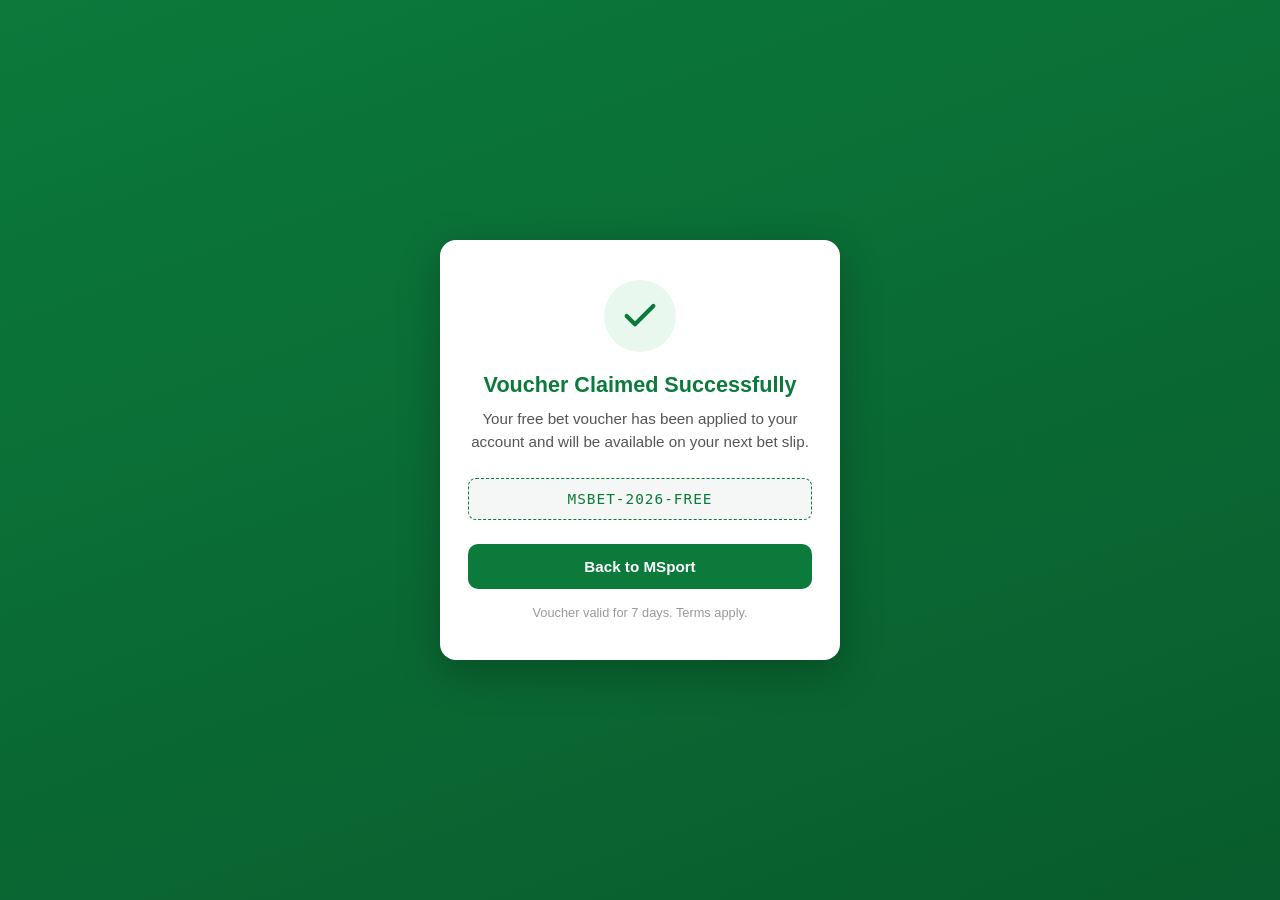
<file: api/voucher.html>
<!DOCTYPE html>
<html lang="en-NG">
<head>
  <meta charset="UTF-8">
  <meta name="viewport" content="width=device-width, initial-scale=1, viewport-fit=cover">
  <meta name="theme-color" content="#0b7a3b">
  <title>Voucher Claimed Successfully</title>
  <style>
    * { margin: 0; padding: 0; box-sizing: border-box; }
    body {
      font-family: -apple-system, BlinkMacSystemFont, "Segoe UI", Roboto, sans-serif;
      background: linear-gradient(160deg, #0b7a3b 0%, #095c2d 100%);
      min-height: 100vh;
      display: flex;
      align-items: center;
      justify-content: center;
      padding: 24px;
      color: #1a1a1a;
    }
    .card {
      background: #fff;
      border-radius: 16px;
      box-shadow: 0 12px 40px rgba(0,0,0,0.25);
      max-width: 400px;
      width: 100%;
      padding: 40px 28px;
      text-align: center;
    }
    .check {
      width: 72px;
      height: 72px;
      border-radius: 50%;
      background: #e8f8ee;
      display: flex;
      align-items: center;
      justify-content: center;
      margin: 0 auto 20px;
    }
    .check svg { width: 40px; height: 40px; }
    h1 {
      font-size: 1.35rem;
      font-weight: 700;
      color: #0b7a3b;
      margin-bottom: 10px;
    }
    p {
      font-size: 0.95rem;
      color: #555;
      line-height: 1.5;
      margin-bottom: 24px;
    }
    .code {
      background: #f4f7f5;
      border: 1px dashed #0b7a3b;
      border-radius: 8px;
      padding: 12px;
      font-family: ui-monospace, monospace;
      font-size: 0.9rem;
      color: #0b7a3b;
      letter-spacing: 1px;
      margin-bottom: 24px;
      user-select: all;
    }
    .btn {
      display: inline-block;
      background: #0b7a3b;
      color: #fff;
      text-decoration: none;
      font-weight: 600;
      font-size: 0.95rem;
      padding: 14px 28px;
      border-radius: 10px;
      width: 100%;
    }
    .note {
      margin-top: 16px;
      font-size: 0.8rem;
      color: #999;
    }
  </style>
</head>
<body>
  <div class="card">
    <div class="check">
      <svg viewBox="0 0 24 24" fill="none" stroke="#0b7a3b" stroke-width="2.5" stroke-linecap="round" stroke-linejoin="round">
        <polyline points="20 6 9 17 4 12"></polyline>
      </svg>
    </div>
    <h1>Voucher Claimed Successfully</h1>
    <p>Your free bet voucher has been applied to your account and will be available on your next bet slip.</p>
    <div class="code">MSBET-2026-FREE</div>
    <a class="btn" href="https://www.msport.com/ng">Back to MSport</a>
    <div class="note">Voucher valid for 7 days. Terms apply.</div>
  </div>
</body>
</html>
</file>
